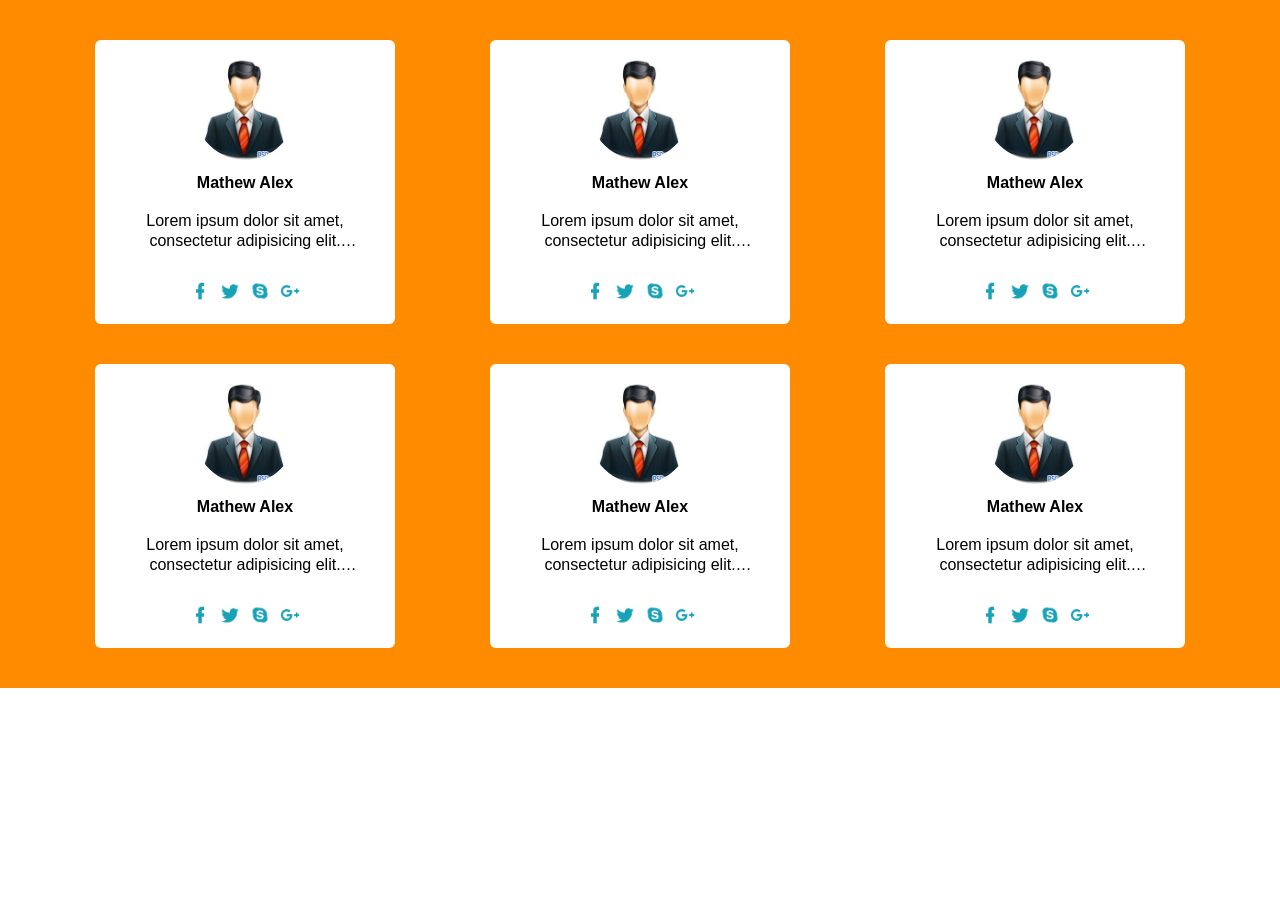
<file: test.html>
<!DOCTYPE html>
<html lang="en">
<head>
    <meta charset="UTF-8">
    <title>User Card</title>
    <link rel="stylesheet" href="./assets/css/style.css">
</head>
<body>

<ul id="usersList" class="flexContainer flexWrap justifyContentEvenly">

    <li>
        <div class="userCardWrapper flexContainer flexDirectionColumn alignItemCenter ">

            <div class="userPictureContainer">
                <img src="./assets/images/icons/user_icons.jpeg" alt="user picture">
            </div>
            <h3 class="userFullName userFullNameMargin">Mathew Alex</h3>
            <p class="userDescription">
                Lorem ipsum dolor sit amet, consectetur adipisicing elit. Aperiam eos est expedita quasi. Ad animi
                assumenda dicta earum esse laudantium maxime odio, perspiciatis quam, quasi rerum tempora. Accusantium
            </p>


            <div class="userContactsContainer">
                <a href="#">
                    <img src="./assets/images/icons/socialNetworks/facebook.png" alt="">
                </a>
                <a href="#">
                    <img src="./assets/images/icons/socialNetworks/twitter.png" alt="">
                </a>
                <a href="#">
                    <img src="./assets/images/icons/socialNetworks/skype.png" alt="">
                </a>
                <a href="#">
                    <img src="./assets/images/icons/socialNetworks/google-plus.png" alt="">
                </a>
            </div>
        </div>

    </li>

    <li>
        <div class="userCardWrapper flexContainer flexDirectionColumn alignItemCenter ">

            <div class="userPictureContainer">
                <img src="./assets/images/icons/user_icons.jpeg" alt="user picture">
            </div>
            <h3 class="userFullName userFullNameMargin">Mathew Alex</h3>
            <p class="userDescription">
                Lorem ipsum dolor sit amet, consectetur adipisicing elit. Aperiam eos est expedita quasi. Ad animi
                assumenda dicta earum esse laudantium maxime odio, perspiciatis quam, quasi rerum tempora. Accusantium
            </p>


            <div class="userContactsContainer">
                <a href="#">
                    <img src="./assets/images/icons/socialNetworks/facebook.png" alt="">
                </a>
                <a href="#">
                    <img src="./assets/images/icons/socialNetworks/twitter.png" alt="">
                </a>
                <a href="#">
                    <img src="./assets/images/icons/socialNetworks/skype.png" alt="">
                </a>
                <a href="#">
                    <img src="./assets/images/icons/socialNetworks/google-plus.png" alt="">
                </a>
            </div>
        </div>

    </li>
    <li>
        <div class="userCardWrapper flexContainer flexDirectionColumn alignItemCenter ">

            <div class="userPictureContainer">
                <img src="./assets/images/icons/user_icons.jpeg" alt="user picture">
            </div>
            <h3 class="userFullName userFullNameMargin">Mathew Alex</h3>
            <p class="userDescription">
                Lorem ipsum dolor sit amet, consectetur adipisicing elit. Aperiam eos est expedita quasi. Ad animi
                assumenda dicta earum esse laudantium maxime odio, perspiciatis quam, quasi rerum tempora. Accusantium
            </p>


            <div class="userContactsContainer">
                <a href="#">
                    <img src="./assets/images/icons/socialNetworks/facebook.png" alt="">
                </a>
                <a href="#">
                    <img src="./assets/images/icons/socialNetworks/twitter.png" alt="">
                </a>
                <a href="#">
                    <img src="./assets/images/icons/socialNetworks/skype.png" alt="">
                </a>
                <a href="#">
                    <img src="./assets/images/icons/socialNetworks/google-plus.png" alt="">
                </a>
            </div>
        </div>

    </li>
    <li>
        <div class="userCardWrapper flexContainer flexDirectionColumn alignItemCenter ">

            <div class="userPictureContainer">
                <img src="./assets/images/icons/user_icons.jpeg" alt="user picture">
            </div>
            <h3 class="userFullName userFullNameMargin">Mathew Alex</h3>
            <p class="userDescription">
                Lorem ipsum dolor sit amet, consectetur adipisicing elit. Aperiam eos est expedita quasi. Ad animi
                assumenda dicta earum esse laudantium maxime odio, perspiciatis quam, quasi rerum tempora. Accusantium
            </p>


            <div class="userContactsContainer">
                <a href="#">
                    <img src="./assets/images/icons/socialNetworks/facebook.png" alt="">
                </a>
                <a href="#">
                    <img src="./assets/images/icons/socialNetworks/twitter.png" alt="">
                </a>
                <a href="#">
                    <img src="./assets/images/icons/socialNetworks/skype.png" alt="">
                </a>
                <a href="#">
                    <img src="./assets/images/icons/socialNetworks/google-plus.png" alt="">
                </a>
            </div>
        </div>

    </li>
    <li>
        <div class="userCardWrapper flexContainer flexDirectionColumn alignItemCenter ">

            <div class="userPictureContainer">
                <img src="./assets/images/icons/user_icons.jpeg" alt="user picture">
            </div>
            <h3 class="userFullName userFullNameMargin">Mathew Alex</h3>
            <p class="userDescription">
                Lorem ipsum dolor sit amet, consectetur adipisicing elit. Aperiam eos est expedita quasi. Ad animi
                assumenda dicta earum esse laudantium maxime odio, perspiciatis quam, quasi rerum tempora. Accusantium
            </p>


            <div class="userContactsContainer">
                <a href="#">
                    <img src="./assets/images/icons/socialNetworks/facebook.png" alt="">
                </a>
                <a href="#">
                    <img src="./assets/images/icons/socialNetworks/twitter.png" alt="">
                </a>
                <a href="#">
                    <img src="./assets/images/icons/socialNetworks/skype.png" alt="">
                </a>
                <a href="#">
                    <img src="./assets/images/icons/socialNetworks/google-plus.png" alt="">
                </a>
            </div>
        </div>

    </li>
    <li>
        <div class="userCardWrapper flexContainer flexDirectionColumn alignItemCenter ">

            <div class="userPictureContainer">
                <img src="./assets/images/icons/user_icons.jpeg" alt="user picture">
            </div>
            <h3 class="userFullName userFullNameMargin">Mathew Alex</h3>
            <p class="userDescription">
                Lorem ipsum dolor sit amet, consectetur adipisicing elit. Aperiam eos est expedita quasi. Ad animi
                assumenda dicta earum esse laudantium maxime odio, perspiciatis quam, quasi rerum tempora. Accusantium
            </p>


            <div class="userContactsContainer">
                <a href="#">
                    <img src="./assets/images/icons/socialNetworks/facebook.png" alt="">
                </a>
                <a href="#">
                    <img src="./assets/images/icons/socialNetworks/twitter.png" alt="">
                </a>
                <a href="#">
                    <img src="./assets/images/icons/socialNetworks/skype.png" alt="">
                </a>
                <a href="#">
                    <img src="./assets/images/icons/socialNetworks/google-plus.png" alt="">
                </a>
            </div>
        </div>

    </li>
</ul>

</body>
</html>
</file>
<file: assets/css/style.css>
@import "reset.css";

body {
    font-family: sans-serif;
}

#usersList {
    background-color: #FF8C00;
    box-sizing: border-box;
    padding: 20px;

}

.flexContainer {
    display: flex;
}


.flexWrap {

    flex-wrap: wrap;

}

.justifyContentEvenly {
    justify-content: space-evenly;
}

/*
USER CARD
*/


.userCardWrapper {

    max-width: 300px;
    background-color: white;
    border-radius: 6px;
    box-sizing: border-box;
    padding: 20px;
    margin: 20px;
}

.flexDirectionColumn {
    flex-direction: column;
}

.alignItemCenter {
    align-items: center;
}


.userPictureContainer {
    border-radius: 50px;

    width: 100px;
    height: 100px;

    overflow: hidden;

    position: relative;

}


.userPictureContainer > img {
    position: absolute;

    left: 50%;
    top: 50%;

    object-fit: cover;

    width: inherit;
    height: inherit;

    transform: translate(-50%, -50%);
}


.userFullName {
    font-size: 16px;
    font-weight: bold;


}

.userFullNameMargin {
    margin-top: 15px;
}


.userDescription {
    margin-top: 20px;
    text-align: center;
    width: calc(100% - 20px * 2);
    margin-bottom: 30px;
    white-space: normal;

    line-height: 20px;

    /*
    чтобы троеточие было и максимум две линии текста
    */
    overflow: hidden;
    display: -webkit-box;
    -webkit-box-orient: vertical;
    -webkit-line-clamp: 2;
    line-clamp: 2;
}

.userContactsContainer{

    margin-top: auto;


}

.userContactsContainer > a{
    font-size: 0;
}

.userContactsContainer > a + a {

    margin-left: 10px;
}

.userContactsContainer > a > img {
    height: 20px;
}
</file>
